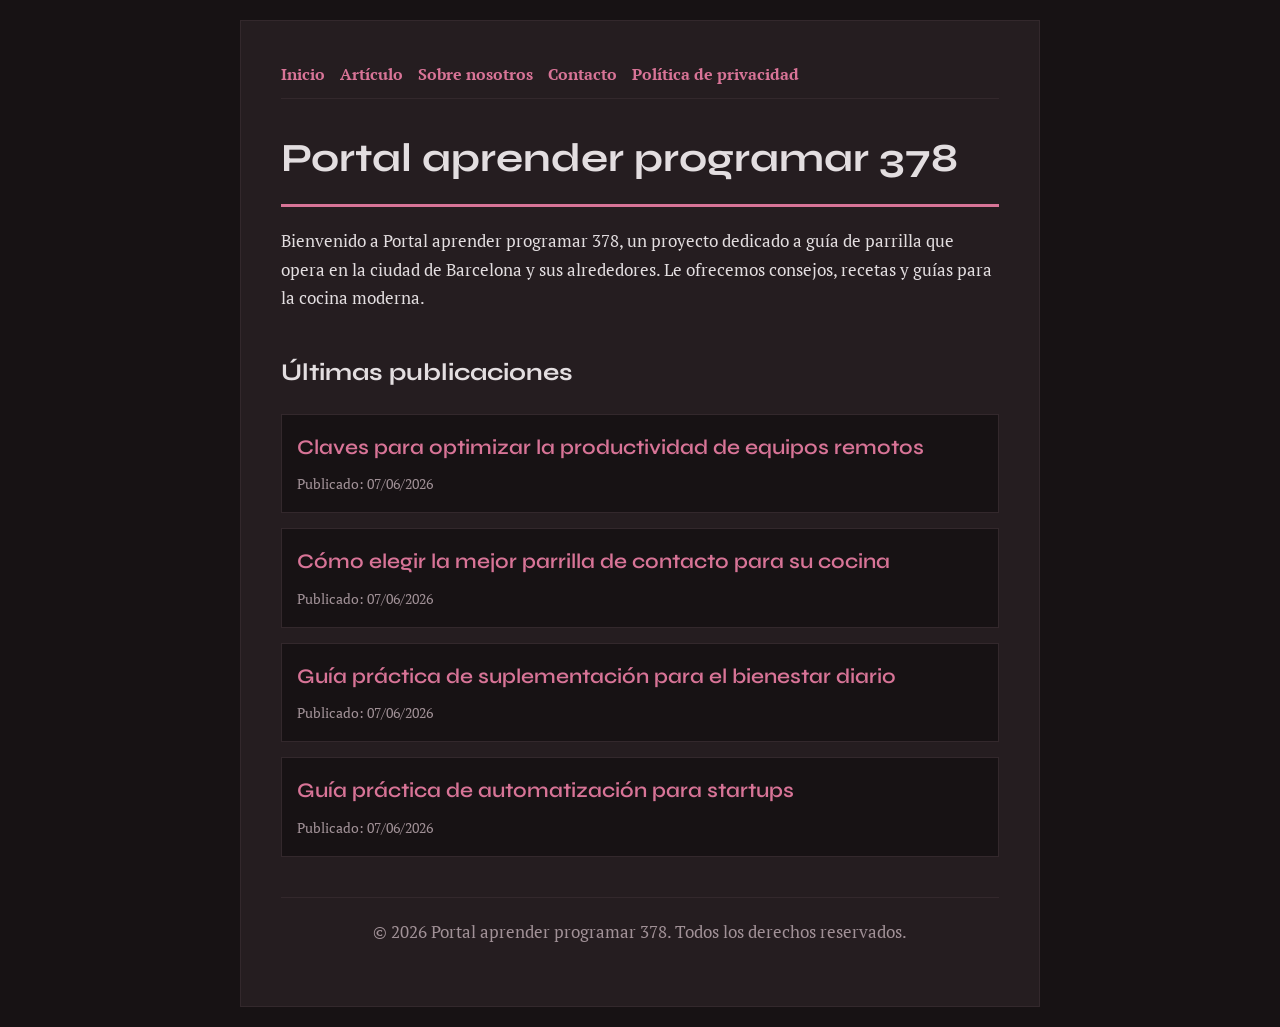
<file: index.html>
<!DOCTYPE html>
<html lang="es">
<head>
    <meta charset="UTF-8">
    <meta name="viewport" content="width=device-width, initial-scale=1.0">
    <title>Portal aprender programar 378 | Guía de parrilla - Barcelona</title>
    <meta name="description" content="Bienvenido a Portal aprender programar 378, un proyecto dedicado a guía de parrilla que opera en la ciudad de Barcelona y sus alrededores. Le ofrecemos consejos, recetas y guías para la cocina moderna.">
    <meta name="geo.region" content="ES" />
    <meta name="geo.placename" content="Barcelona" />
    <meta name="geo.position" content="41.3851;2.1734" />
    <meta name="ICBM" content="41.3851, 2.1734" />
    <link rel="stylesheet" href="style.css">
    <script type="application/ld+json">
{
  "@context": "https://schema.org",
  "@type": "LocalBusiness",
  "name": "Portal aprender programar 378",
  "url": "https://portal-aprender-programar-378.github.io",
  "telephone": "+34 93 555 45 67",
  "address": {
    "@type": "PostalAddress",
    "addressLocality": "Barcelona",
    "addressRegion": "Cataluña",
    "postalCode": "08001",
    "addressCountry": "ES"
  },
  "geo": {
    "@type": "GeoCoordinates",
    "latitude": 41.3851,
    "longitude": 2.1734
  }
}
</script>
</head>
<body>
    
        <div class="container" style="max-width: 800px;">
            <nav style="display: flex; gap: 15px; margin-bottom: 25px; border-bottom: 1px solid var(--border-color); padding-bottom: 10px; overflow-x: auto; flex-wrap: wrap;">
            <a href="index.html">Inicio</a>
            <a href="claves-para-optimizar-la-productividad-de-equipos-remotos.html">Artículo</a>
            <a href="about.html">Sobre nosotros</a>
            <a href="contact.html">Contacto</a>
            <a href="privacy.html">Política de privacidad</a>
        </nav>
            <h1>Portal aprender programar 378</h1>
            <p>Bienvenido a Portal aprender programar 378, un proyecto dedicado a guía de parrilla que opera en la ciudad de Barcelona y sus alrededores. Le ofrecemos consejos, recetas y guías para la cocina moderna.</p>
            <h2 style="margin-top: 40px;">Últimas publicaciones</h2>
            <ul style="list-style-type: none; padding-left: 0;">
                <li style="background: var(--bg-color); padding: 15px; border-radius: var(--border-radius); border: 1px solid var(--border-color); margin-bottom: 15px;">
                <h3 style="margin-bottom: 5px; font-size: 1.3rem;"><a href="claves-para-optimizar-la-productividad-de-equipos-remotos.html">Claves para optimizar la productividad de equipos remotos</a></h3>
                <span style="font-size:0.85rem; color: var(--muted-text)">Publicado: 07/06/2026</span>
            </li>
<li style="background: var(--bg-color); padding: 15px; border-radius: var(--border-radius); border: 1px solid var(--border-color); margin-bottom: 15px;">
                <h3 style="margin-bottom: 5px; font-size: 1.3rem;"><a href="como-elegir-la-mejor-parrilla-de-contacto-para-su-cocina.html">Cómo elegir la mejor parrilla de contacto para su cocina</a></h3>
                <span style="font-size:0.85rem; color: var(--muted-text)">Publicado: 07/06/2026</span>
            </li>
<li style="background: var(--bg-color); padding: 15px; border-radius: var(--border-radius); border: 1px solid var(--border-color); margin-bottom: 15px;">
                <h3 style="margin-bottom: 5px; font-size: 1.3rem;"><a href="guia-practica-de-suplementacion-para-el-bienestar-diario.html">Guía práctica de suplementación para el bienestar diario</a></h3>
                <span style="font-size:0.85rem; color: var(--muted-text)">Publicado: 07/06/2026</span>
            </li>
<li style="background: var(--bg-color); padding: 15px; border-radius: var(--border-radius); border: 1px solid var(--border-color); margin-bottom: 15px;">
                <h3 style="margin-bottom: 5px; font-size: 1.3rem;"><a href="guia-practica-de-automatizacion-para-startups.html">Guía práctica de automatización para startups</a></h3>
                <span style="font-size:0.85rem; color: var(--muted-text)">Publicado: 07/06/2026</span>
            </li>

            </ul>
            <footer>
                <p>&copy; 2026 Portal aprender programar 378. Todos los derechos reservados.</p>
            </footer>
        </div>
        
</body>
</html>
</file>
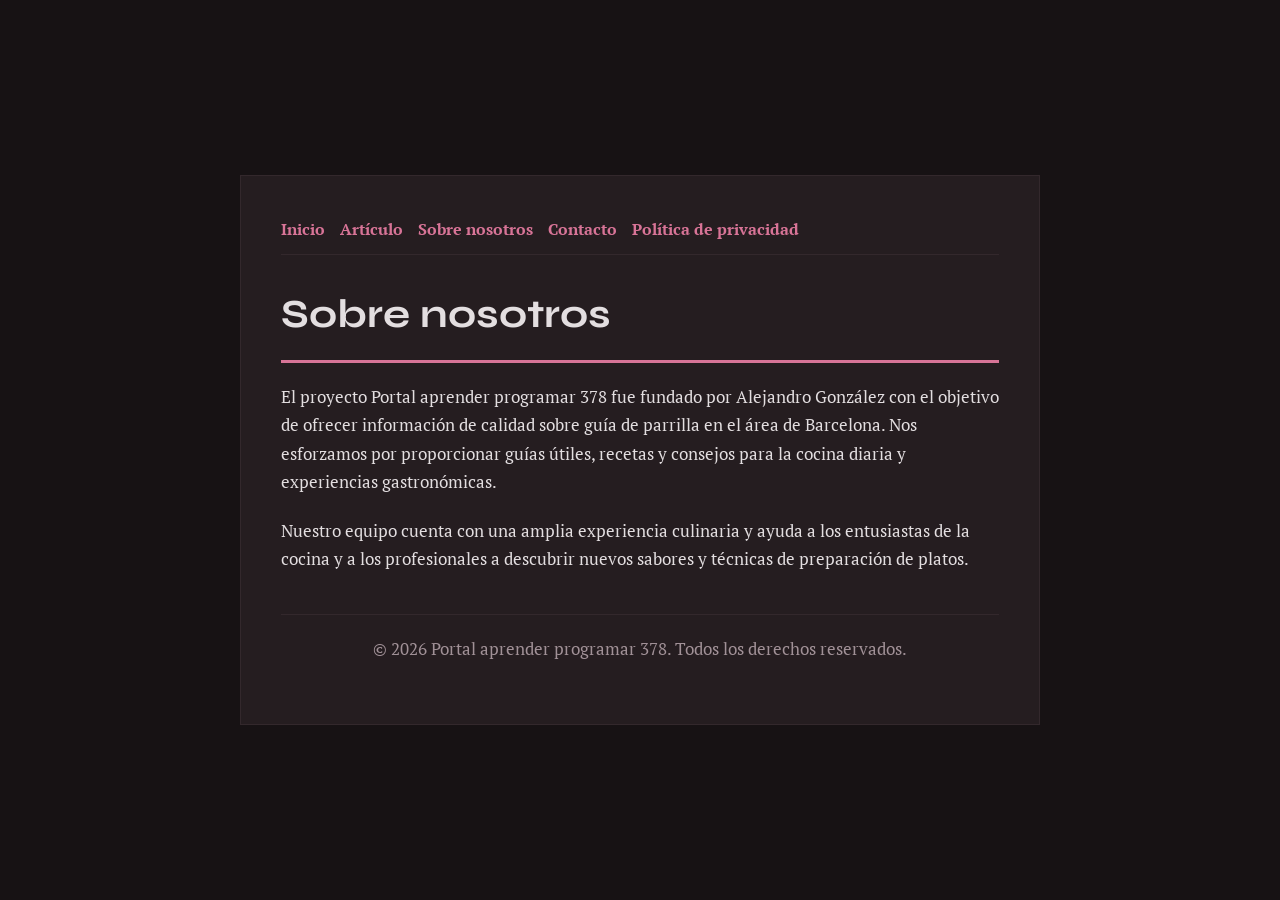
<file: about.html>
<!DOCTYPE html>
<html lang="es">
<head>
    <meta charset="UTF-8">
    <meta name="viewport" content="width=device-width, initial-scale=1.0">
    <title>Sobre nosotros | Portal aprender programar 378</title>
    <meta name="description" content="El proyecto Portal aprender programar 378 fue fundado por Alejandro González con el objetivo de ofrecer información de calidad sobre guía de parrilla en el área de Barcelona. Nos esforzamos por proporcionar guías útiles, recetas y consejos para la cocina diaria y experiencias gastronómicas.">
    <meta name="geo.region" content="ES" />
    <meta name="geo.placename" content="Barcelona" />
    <meta name="geo.position" content="41.3851;2.1734" />
    <meta name="ICBM" content="41.3851, 2.1734" />
    <link rel="stylesheet" href="style.css">
</head>
<body>
    
        <div class="container" style="max-width: 800px;">
            <nav style="display: flex; gap: 15px; margin-bottom: 25px; border-bottom: 1px solid var(--border-color); padding-bottom: 10px; overflow-x: auto; flex-wrap: wrap;">
            <a href="index.html">Inicio</a>
            <a href="claves-para-optimizar-la-productividad-de-equipos-remotos.html">Artículo</a>
            <a href="about.html">Sobre nosotros</a>
            <a href="contact.html">Contacto</a>
            <a href="privacy.html">Política de privacidad</a>
        </nav>
            <h1>Sobre nosotros</h1>
            <p>El proyecto Portal aprender programar 378 fue fundado por Alejandro González con el objetivo de ofrecer información de calidad sobre guía de parrilla en el área de Barcelona. Nos esforzamos por proporcionar guías útiles, recetas y consejos para la cocina diaria y experiencias gastronómicas.</p>
            <p>Nuestro equipo cuenta con una amplia experiencia culinaria y ayuda a los entusiastas de la cocina y a los profesionales a descubrir nuevos sabores y técnicas de preparación de platos.</p>
            <footer>
                <p>&copy; 2026 Portal aprender programar 378. Todos los derechos reservados.</p>
            </footer>
        </div>
        
</body>
</html>
</file>
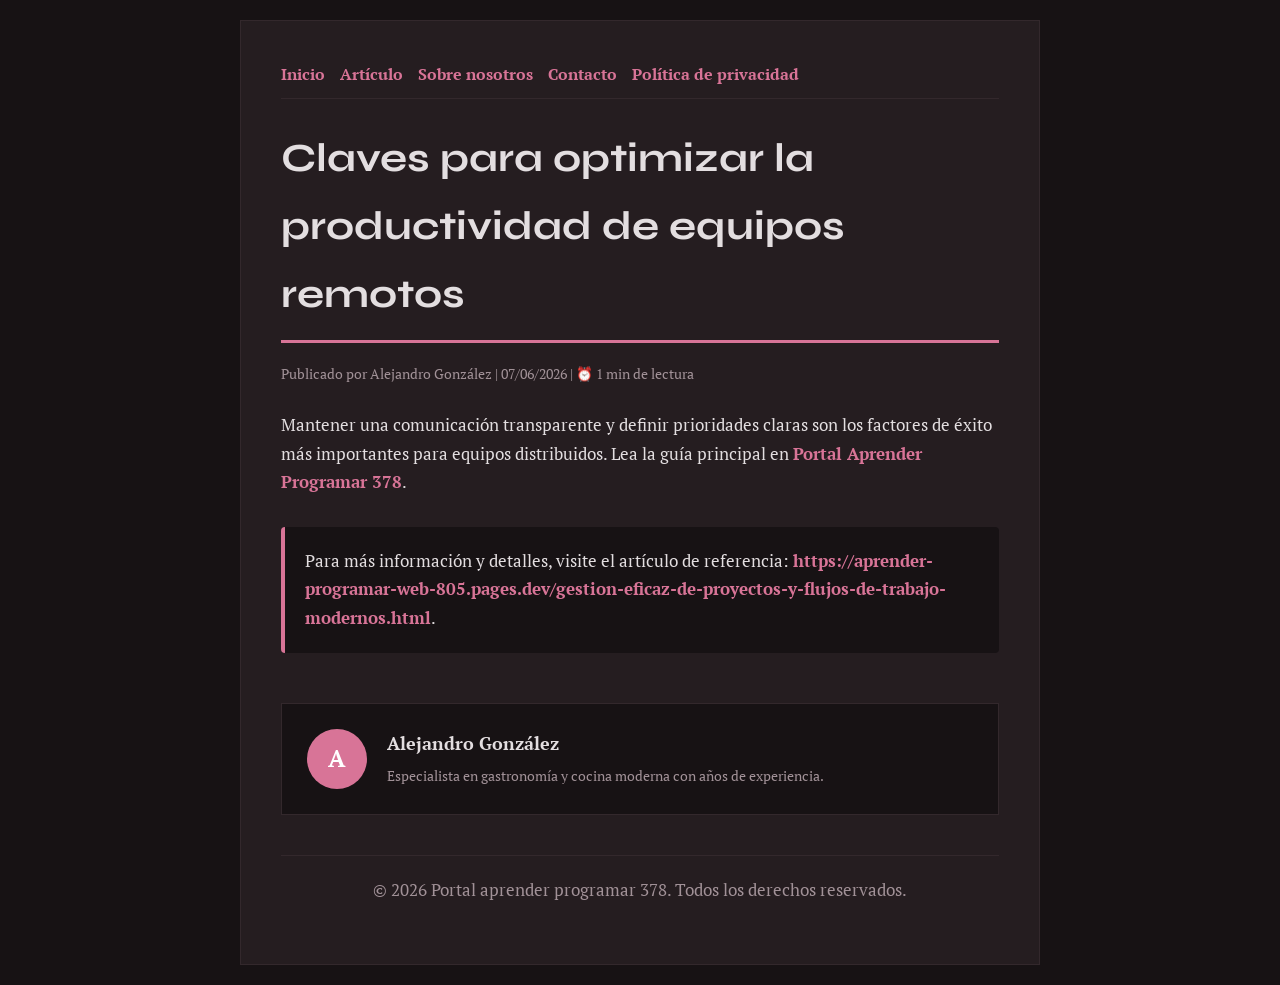
<file: claves-para-optimizar-la-productividad-de-equipos-remotos.html>
<!DOCTYPE html>
<html lang="es">
<head>
    <meta charset="UTF-8">
    <meta name="viewport" content="width=device-width, initial-scale=1.0">
    <title>Claves para optimizar la productividad de equipos remotos - Portal aprender programar 378</title>
    <meta name="description" content="Claves para optimizar la productividad de equipos remotos">
    <meta name="geo.region" content="ES" />
    <meta name="geo.placename" content="Barcelona" />
    <meta name="geo.position" content="41.3851;2.1734" />
    <meta name="ICBM" content="41.3851, 2.1734" />
    <link rel="stylesheet" href="style.css">
</head>
<body>
    
            <div class="container" style="max-width: 800px;">
                <nav style="display: flex; gap: 15px; margin-bottom: 25px; border-bottom: 1px solid var(--border-color); padding-bottom: 10px; overflow-x: auto; flex-wrap: wrap;">
            <a href="index.html">Inicio</a>
            <a href="claves-para-optimizar-la-productividad-de-equipos-remotos.html">Artículo</a>
            <a href="about.html">Sobre nosotros</a>
            <a href="contact.html">Contacto</a>
            <a href="privacy.html">Política de privacidad</a>
        </nav>
                <h1>Claves para optimizar la productividad de equipos remotos</h1>
                <div style="font-size:0.85rem; color: var(--muted-text); margin-bottom: 25px;">
                    Publicado por Alejandro González | 07/06/2026 | ⏰ 1 min de lectura
                </div>
                <article style="margin-top: 20px;">
                    <p>Mantener una comunicación transparente y definir prioridades claras son los factores de éxito más importantes para equipos distribuidos. Lea la guía principal en <a href="https://aprender-programar-web-805.pages.dev/gestion-eficaz-de-proyectos-y-flujos-de-trabajo-modernos.html">Portal Aprender Programar 378</a>.</p>
                    <div class="link-resource" style="margin-top: 30px; padding: 20px; border-left: 4px solid var(--primary-color); background: var(--bg-color); border-radius: 4px;"><p style="margin: 0;">Para más información y detalles, visite el artículo de referencia: <strong><a href="https://aprender-programar-web-805.pages.dev/gestion-eficaz-de-proyectos-y-flujos-de-trabajo-modernos.html">https://aprender-programar-web-805.pages.dev/gestion-eficaz-de-proyectos-y-flujos-de-trabajo-modernos.html</a></strong>.</p></div>
                </article>
                
            <div class="author-box" style="margin-top: 50px; padding: 25px; background: var(--bg-color); border: 1px solid var(--border-color); border-radius: var(--border-radius); display: flex; gap: 20px; align-items: center;">
                <div style="width: 60px; height: 60px; border-radius: 50%; background: var(--primary-color); display: flex; align-items: center; justify-content: center; color: white; font-weight: bold; font-size: 1.5rem;">A</div>
                <div>
                    <h4 style="margin-bottom: 5px; font-weight: bold; font-size: 1.1rem;">Alejandro González</h4>
                    <p style="margin: 0; font-size: 0.9rem; color: var(--muted-text);">Especialista en gastronomía y cocina moderna con años de experiencia.</p>
                </div>
            </div>
            
                <footer>
                    <p>&copy; 2026 Portal aprender programar 378. Todos los derechos reservados.</p>
                </footer>
            </div>
            
</body>
</html>
</file>
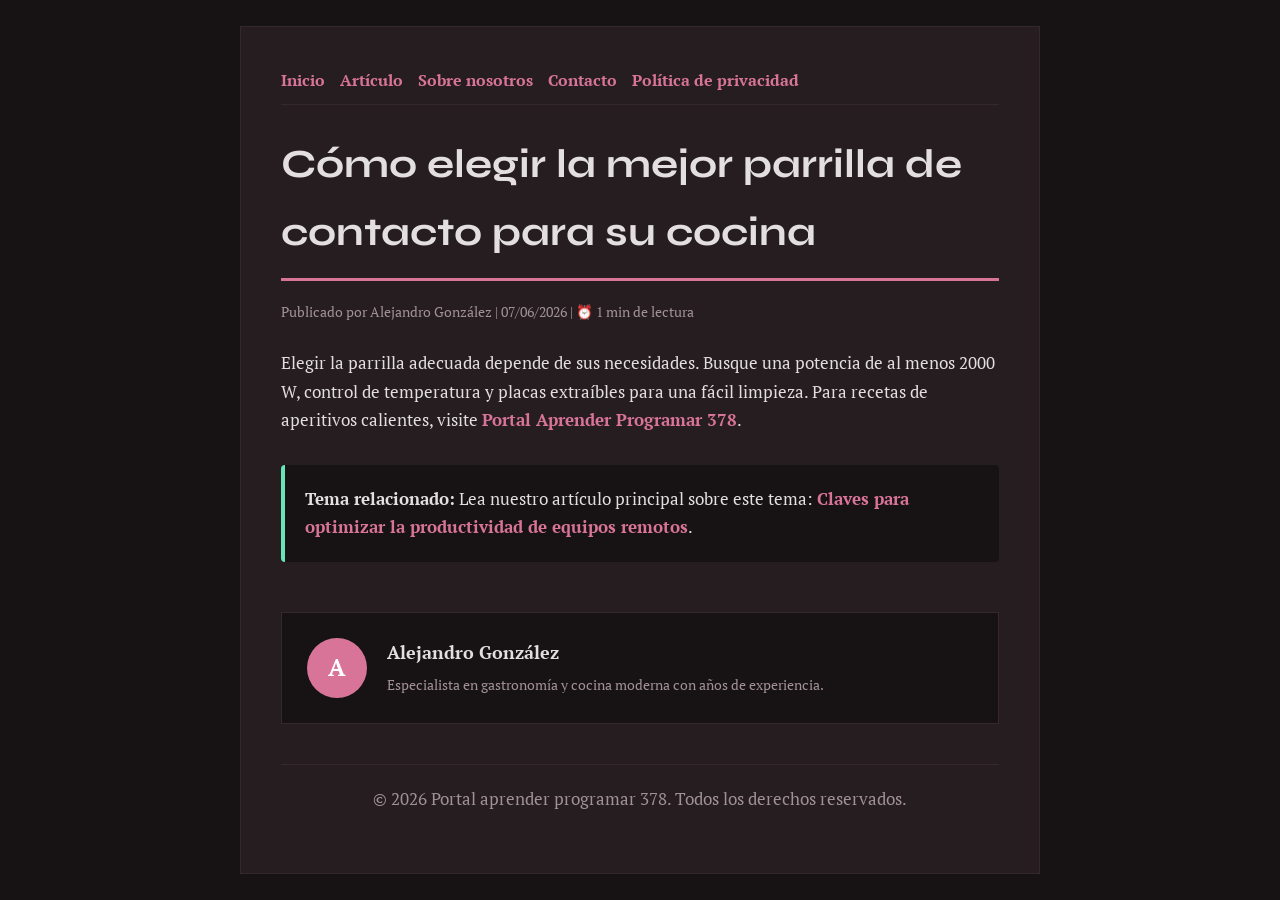
<file: como-elegir-la-mejor-parrilla-de-contacto-para-su-cocina.html>
<!DOCTYPE html>
<html lang="es">
<head>
    <meta charset="UTF-8">
    <meta name="viewport" content="width=device-width, initial-scale=1.0">
    <title>Cómo elegir la mejor parrilla de contacto para su cocina - Portal aprender programar 378</title>
    <meta name="description" content="Cómo elegir la mejor parrilla de contacto para su cocina">
    <meta name="geo.region" content="ES" />
    <meta name="geo.placename" content="Barcelona" />
    <meta name="geo.position" content="41.3851;2.1734" />
    <meta name="ICBM" content="41.3851, 2.1734" />
    <link rel="stylesheet" href="style.css">
</head>
<body>
    
            <div class="container" style="max-width: 800px;">
                <nav style="display: flex; gap: 15px; margin-bottom: 25px; border-bottom: 1px solid var(--border-color); padding-bottom: 10px; overflow-x: auto; flex-wrap: wrap;">
            <a href="index.html">Inicio</a>
            <a href="claves-para-optimizar-la-productividad-de-equipos-remotos.html">Artículo</a>
            <a href="about.html">Sobre nosotros</a>
            <a href="contact.html">Contacto</a>
            <a href="privacy.html">Política de privacidad</a>
        </nav>
                <h1>Cómo elegir la mejor parrilla de contacto para su cocina</h1>
                <div style="font-size:0.85rem; color: var(--muted-text); margin-bottom: 25px;">
                    Publicado por Alejandro González | 07/06/2026 | ⏰ 1 min de lectura
                </div>
                <article style="margin-top: 20px;">
                    <p>Elegir la parrilla adecuada depende de sus necesidades. Busque una potencia de al menos 2000 W, control de temperatura y placas extraíbles para una fácil limpieza. Para recetas de aperitivos calientes, visite <a href="https://aprender-programar-web-805.pages.dev/gestion-eficaz-de-proyectos-y-flujos-de-trabajo-modernos.html">Portal Aprender Programar 378</a>.</p>
                    <div class="link-resource" style="margin-top: 30px; padding: 20px; border-left: 4px solid var(--accent-color); background: var(--bg-color); border-radius: 4px;"><p style="margin: 0;"><strong>Tema relacionado:</strong> Lea nuestro artículo principal sobre este tema: <a href="claves-para-optimizar-la-productividad-de-equipos-remotos.html">Claves para optimizar la productividad de equipos remotos</a>.</p></div>
                </article>
                
            <div class="author-box" style="margin-top: 50px; padding: 25px; background: var(--bg-color); border: 1px solid var(--border-color); border-radius: var(--border-radius); display: flex; gap: 20px; align-items: center;">
                <div style="width: 60px; height: 60px; border-radius: 50%; background: var(--primary-color); display: flex; align-items: center; justify-content: center; color: white; font-weight: bold; font-size: 1.5rem;">A</div>
                <div>
                    <h4 style="margin-bottom: 5px; font-weight: bold; font-size: 1.1rem;">Alejandro González</h4>
                    <p style="margin: 0; font-size: 0.9rem; color: var(--muted-text);">Especialista en gastronomía y cocina moderna con años de experiencia.</p>
                </div>
            </div>
            
                <footer>
                    <p>&copy; 2026 Portal aprender programar 378. Todos los derechos reservados.</p>
                </footer>
            </div>
            
</body>
</html>
</file>
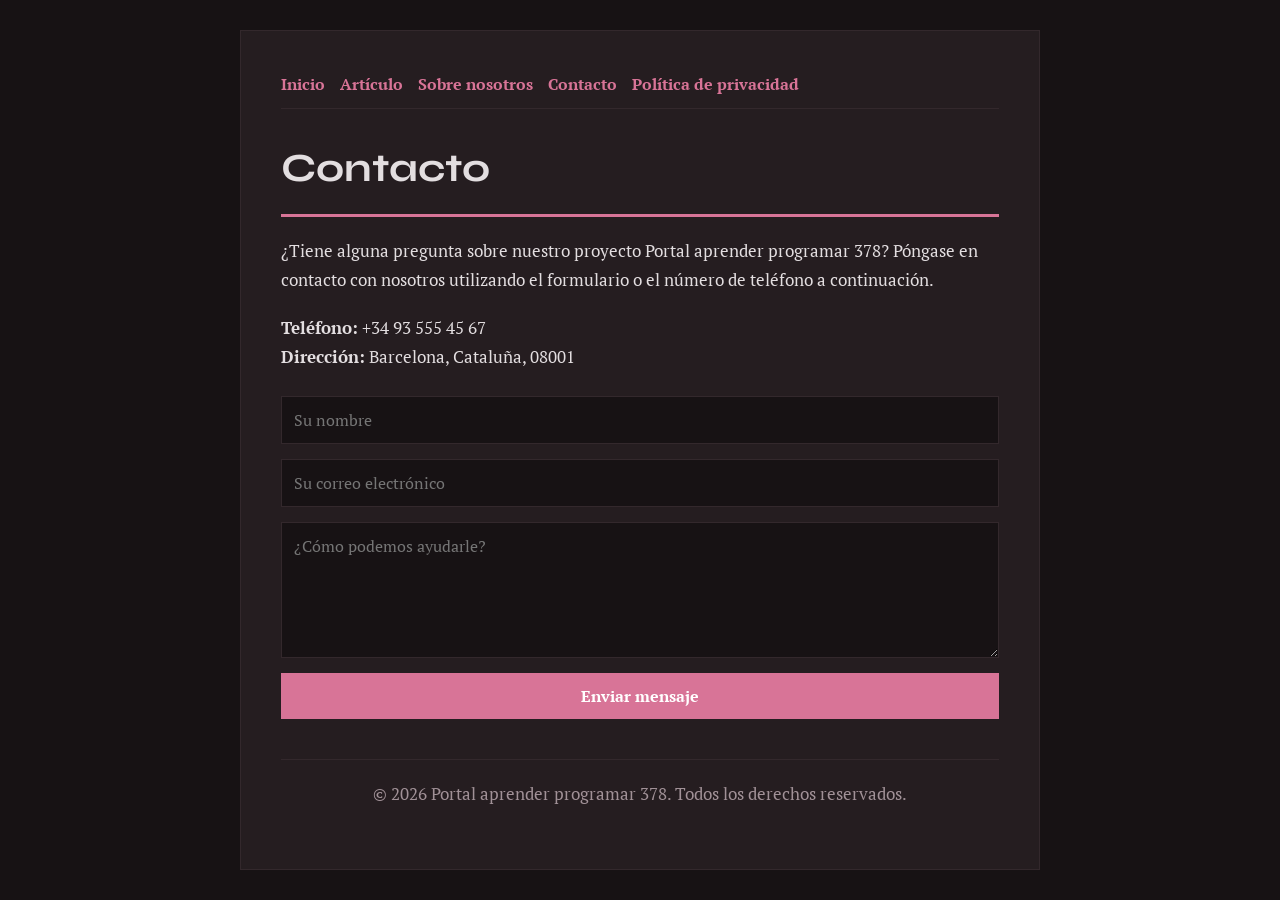
<file: contact.html>
<!DOCTYPE html>
<html lang="es">
<head>
    <meta charset="UTF-8">
    <meta name="viewport" content="width=device-width, initial-scale=1.0">
    <title>Contacto | Portal aprender programar 378</title>
    <meta name="description" content="¿Tiene alguna pregunta sobre nuestro proyecto Portal aprender programar 378? Póngase en contacto con nosotros utilizando el formulario o el número de teléfono a continuación.">
    <meta name="geo.region" content="ES" />
    <meta name="geo.placename" content="Barcelona" />
    <meta name="geo.position" content="41.3851;2.1734" />
    <meta name="ICBM" content="41.3851, 2.1734" />
    <link rel="stylesheet" href="style.css">
</head>
<body>
    
        <div class="container" style="max-width: 800px;">
            <nav style="display: flex; gap: 15px; margin-bottom: 25px; border-bottom: 1px solid var(--border-color); padding-bottom: 10px; overflow-x: auto; flex-wrap: wrap;">
            <a href="index.html">Inicio</a>
            <a href="claves-para-optimizar-la-productividad-de-equipos-remotos.html">Artículo</a>
            <a href="about.html">Sobre nosotros</a>
            <a href="contact.html">Contacto</a>
            <a href="privacy.html">Política de privacidad</a>
        </nav>
            <h1>Contacto</h1>
            <p>¿Tiene alguna pregunta sobre nuestro proyecto Portal aprender programar 378? Póngase en contacto con nosotros utilizando el formulario o el número de teléfono a continuación.</p>
            <p><strong>Teléfono:</strong> +34 93 555 45 67<br><strong>Dirección:</strong> Barcelona, Cataluña, 08001</p>
            <form action="https://formspree.io/f/placeholder" method="POST">
                <input type="text" name="name" placeholder="Su nombre" required>
                <input type="email" name="email" placeholder="Su correo electrónico" required>
                <textarea name="message" placeholder="¿Cómo podemos ayudarle?" rows="5" required></textarea>
                <button type="submit">Enviar mensaje</button>
            </form>
            <footer>
                <p>&copy; 2026 Portal aprender programar 378. Todos los derechos reservados.</p>
            </footer>
        </div>
        
</body>
</html>
</file>
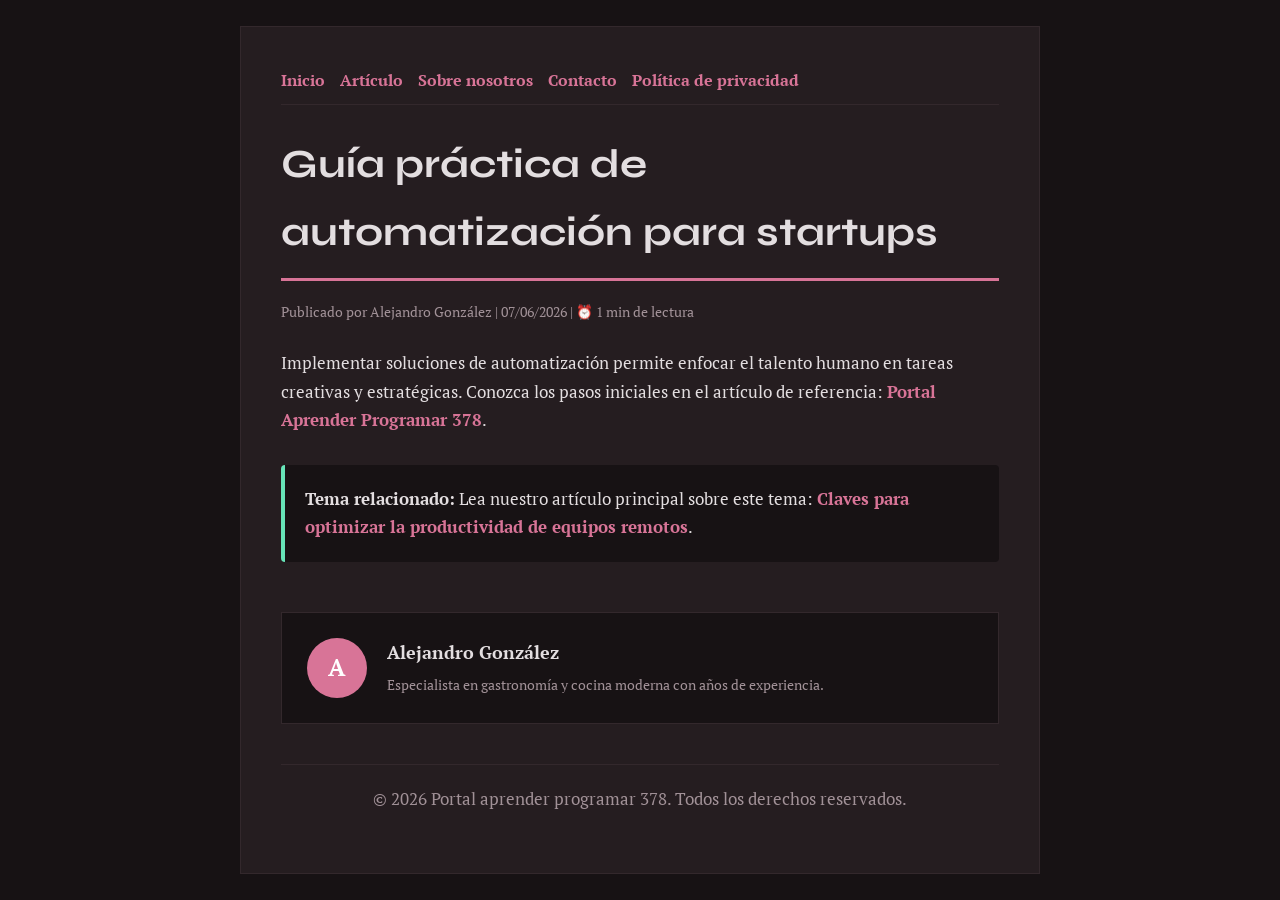
<file: guia-practica-de-automatizacion-para-startups.html>
<!DOCTYPE html>
<html lang="es">
<head>
    <meta charset="UTF-8">
    <meta name="viewport" content="width=device-width, initial-scale=1.0">
    <title>Guía práctica de automatización para startups - Portal aprender programar 378</title>
    <meta name="description" content="Guía práctica de automatización para startups">
    <meta name="geo.region" content="ES" />
    <meta name="geo.placename" content="Barcelona" />
    <meta name="geo.position" content="41.3851;2.1734" />
    <meta name="ICBM" content="41.3851, 2.1734" />
    <link rel="stylesheet" href="style.css">
</head>
<body>
    
            <div class="container" style="max-width: 800px;">
                <nav style="display: flex; gap: 15px; margin-bottom: 25px; border-bottom: 1px solid var(--border-color); padding-bottom: 10px; overflow-x: auto; flex-wrap: wrap;">
            <a href="index.html">Inicio</a>
            <a href="claves-para-optimizar-la-productividad-de-equipos-remotos.html">Artículo</a>
            <a href="about.html">Sobre nosotros</a>
            <a href="contact.html">Contacto</a>
            <a href="privacy.html">Política de privacidad</a>
        </nav>
                <h1>Guía práctica de automatización para startups</h1>
                <div style="font-size:0.85rem; color: var(--muted-text); margin-bottom: 25px;">
                    Publicado por Alejandro González | 07/06/2026 | ⏰ 1 min de lectura
                </div>
                <article style="margin-top: 20px;">
                    <p>Implementar soluciones de automatización permite enfocar el talento humano en tareas creativas y estratégicas. Conozca los pasos iniciales en el artículo de referencia: <a href="https://aprender-programar-web-805.pages.dev/gestion-eficaz-de-proyectos-y-flujos-de-trabajo-modernos.html">Portal Aprender Programar 378</a>.</p>
                    <div class="link-resource" style="margin-top: 30px; padding: 20px; border-left: 4px solid var(--accent-color); background: var(--bg-color); border-radius: 4px;"><p style="margin: 0;"><strong>Tema relacionado:</strong> Lea nuestro artículo principal sobre este tema: <a href="claves-para-optimizar-la-productividad-de-equipos-remotos.html">Claves para optimizar la productividad de equipos remotos</a>.</p></div>
                </article>
                
            <div class="author-box" style="margin-top: 50px; padding: 25px; background: var(--bg-color); border: 1px solid var(--border-color); border-radius: var(--border-radius); display: flex; gap: 20px; align-items: center;">
                <div style="width: 60px; height: 60px; border-radius: 50%; background: var(--primary-color); display: flex; align-items: center; justify-content: center; color: white; font-weight: bold; font-size: 1.5rem;">A</div>
                <div>
                    <h4 style="margin-bottom: 5px; font-weight: bold; font-size: 1.1rem;">Alejandro González</h4>
                    <p style="margin: 0; font-size: 0.9rem; color: var(--muted-text);">Especialista en gastronomía y cocina moderna con años de experiencia.</p>
                </div>
            </div>
            
                <footer>
                    <p>&copy; 2026 Portal aprender programar 378. Todos los derechos reservados.</p>
                </footer>
            </div>
            
</body>
</html>
</file>
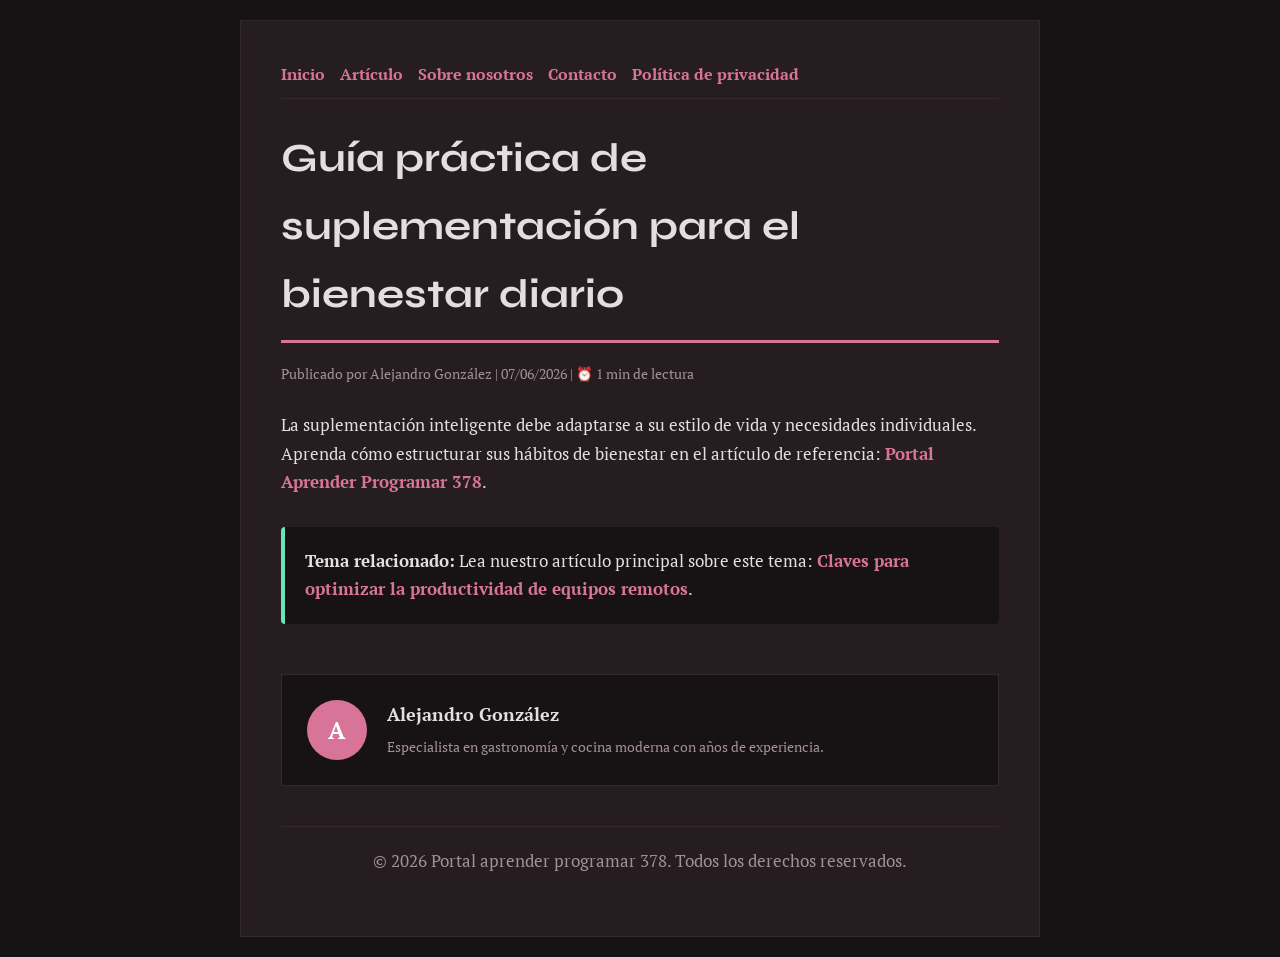
<file: guia-practica-de-suplementacion-para-el-bienestar-diario.html>
<!DOCTYPE html>
<html lang="es">
<head>
    <meta charset="UTF-8">
    <meta name="viewport" content="width=device-width, initial-scale=1.0">
    <title>Guía práctica de suplementación para el bienestar diario - Portal aprender programar 378</title>
    <meta name="description" content="Guía práctica de suplementación para el bienestar diario">
    <meta name="geo.region" content="ES" />
    <meta name="geo.placename" content="Barcelona" />
    <meta name="geo.position" content="41.3851;2.1734" />
    <meta name="ICBM" content="41.3851, 2.1734" />
    <link rel="stylesheet" href="style.css">
</head>
<body>
    
            <div class="container" style="max-width: 800px;">
                <nav style="display: flex; gap: 15px; margin-bottom: 25px; border-bottom: 1px solid var(--border-color); padding-bottom: 10px; overflow-x: auto; flex-wrap: wrap;">
            <a href="index.html">Inicio</a>
            <a href="claves-para-optimizar-la-productividad-de-equipos-remotos.html">Artículo</a>
            <a href="about.html">Sobre nosotros</a>
            <a href="contact.html">Contacto</a>
            <a href="privacy.html">Política de privacidad</a>
        </nav>
                <h1>Guía práctica de suplementación para el bienestar diario</h1>
                <div style="font-size:0.85rem; color: var(--muted-text); margin-bottom: 25px;">
                    Publicado por Alejandro González | 07/06/2026 | ⏰ 1 min de lectura
                </div>
                <article style="margin-top: 20px;">
                    <p>La suplementación inteligente debe adaptarse a su estilo de vida y necesidades individuales. Aprenda cómo estructurar sus hábitos de bienestar en el artículo de referencia: <a href="https://aprender-programar-web-805.pages.dev/gestion-eficaz-de-proyectos-y-flujos-de-trabajo-modernos.html">Portal Aprender Programar 378</a>.</p>
                    <div class="link-resource" style="margin-top: 30px; padding: 20px; border-left: 4px solid var(--accent-color); background: var(--bg-color); border-radius: 4px;"><p style="margin: 0;"><strong>Tema relacionado:</strong> Lea nuestro artículo principal sobre este tema: <a href="claves-para-optimizar-la-productividad-de-equipos-remotos.html">Claves para optimizar la productividad de equipos remotos</a>.</p></div>
                </article>
                
            <div class="author-box" style="margin-top: 50px; padding: 25px; background: var(--bg-color); border: 1px solid var(--border-color); border-radius: var(--border-radius); display: flex; gap: 20px; align-items: center;">
                <div style="width: 60px; height: 60px; border-radius: 50%; background: var(--primary-color); display: flex; align-items: center; justify-content: center; color: white; font-weight: bold; font-size: 1.5rem;">A</div>
                <div>
                    <h4 style="margin-bottom: 5px; font-weight: bold; font-size: 1.1rem;">Alejandro González</h4>
                    <p style="margin: 0; font-size: 0.9rem; color: var(--muted-text);">Especialista en gastronomía y cocina moderna con años de experiencia.</p>
                </div>
            </div>
            
                <footer>
                    <p>&copy; 2026 Portal aprender programar 378. Todos los derechos reservados.</p>
                </footer>
            </div>
            
</body>
</html>
</file>
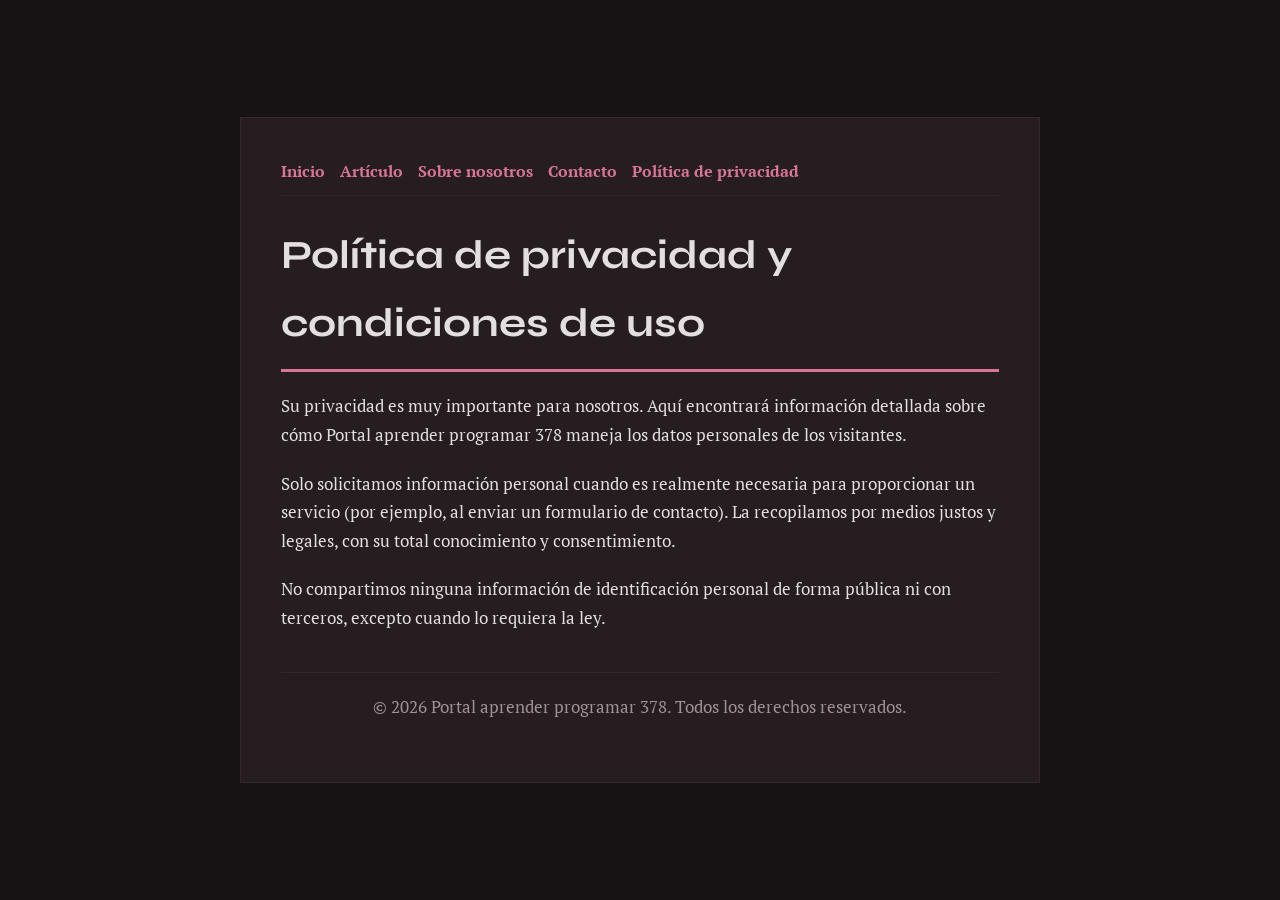
<file: privacy.html>
<!DOCTYPE html>
<html lang="es">
<head>
    <meta charset="UTF-8">
    <meta name="viewport" content="width=device-width, initial-scale=1.0">
    <title>Política de privacidad y condiciones de uso - Portal aprender programar 378</title>
    <meta name="description" content="Su privacidad es muy importante para nosotros. Aquí encontrará información detallada sobre cómo Portal aprender programar 378 maneja los datos personales de los visitantes.">
    <meta name="geo.region" content="ES" />
    <meta name="geo.placename" content="Barcelona" />
    <meta name="geo.position" content="41.3851;2.1734" />
    <meta name="ICBM" content="41.3851, 2.1734" />
    <link rel="stylesheet" href="style.css">
</head>
<body>
    
        <div class="container" style="max-width: 800px;">
            <nav style="display: flex; gap: 15px; margin-bottom: 25px; border-bottom: 1px solid var(--border-color); padding-bottom: 10px; overflow-x: auto; flex-wrap: wrap;">
            <a href="index.html">Inicio</a>
            <a href="claves-para-optimizar-la-productividad-de-equipos-remotos.html">Artículo</a>
            <a href="about.html">Sobre nosotros</a>
            <a href="contact.html">Contacto</a>
            <a href="privacy.html">Política de privacidad</a>
        </nav>
            <h1>Política de privacidad y condiciones de uso</h1>
            <p>Su privacidad es muy importante para nosotros. Aquí encontrará información detallada sobre cómo Portal aprender programar 378 maneja los datos personales de los visitantes.</p>
            <p>Solo solicitamos información personal cuando es realmente necesaria para proporcionar un servicio (por ejemplo, al enviar un formulario de contacto). La recopilamos por medios justos y legales, con su total conocimiento y consentimiento.</p>
            <p>No compartimos ninguna información de identificación personal de forma pública ni con terceros, excepto cuando lo requiera la ley.</p>
            <footer>
                <p>&copy; 2026 Portal aprender programar 378. Todos los derechos reservados.</p>
            </footer>
        </div>
        
</body>
</html>
</file>
<file: style.css>
@import url('https://fonts.googleapis.com/css2?family=Syne:wght@700&family=PT+Serif:wght@400;600&display=swap');

:root {
    --bg-color: hsl(339, 12%, 8%);
    --card-bg: hsl(339, 12%, 13%);
    --text-color: hsl(339, 8%, 88%);
    --muted-text: hsl(339, 8%, 60%);
    --primary-color: hsl(339, 56%, 65%);
    --accent-color: hsl(159, 70%, 65%);
    --border-color: hsl(339, 12%, 18%);
    --border-radius: 0px;
    --shadow: none;
    --font-headline: 'Syne', sans-serif;
    --font-body: 'PT Serif', sans-serif;
}

* {
    box-sizing: border-box;
    margin: 0;
    padding: 0;
}

body {
    background-color: var(--bg-color);
    color: var(--text-color);
    font-family: var(--font-body);
    line-height: 1.7;
    padding: 20px;
    display: flex;
    justify-content: center;
    min-height: 100vh;
}

a {
    color: var(--primary-color);
    text-decoration: none;
    font-weight: 600;
    transition: color 0.2s ease;
}

a:hover {
    color: var(--accent-color);
    text-decoration: underline;
}

.container {
    width: 100%;
    max-width: 900px;
    background: var(--card-bg);
    border: 1px solid var(--border-color);
    border-radius: var(--border-radius);
    padding: 40px;
    box-shadow: var(--shadow);
    margin: auto;
}

h1, h2, h3 {
    font-family: var(--font-headline);
    margin-bottom: 20px;
    color: var(--text-color);
}

h1 {
    font-size: 2.5rem;
    border-bottom: 3px solid var(--primary-color);
    padding-bottom: 12px;
}

p {
    margin-bottom: 20px;
    font-size: 1.05rem;
}

ul {
    margin-bottom: 20px;
    padding-left: 20px;
}

li {
    margin-bottom: 8px;
}

form {
    display: flex;
    flex-direction: column;
    gap: 15px;
    margin-top: 25px;
}

input, textarea, button {
    padding: 12px;
    border: 1px solid var(--border-color);
    border-radius: var(--border-radius);
    font-family: var(--font-body);
    font-size: 1rem;
    background: var(--bg-color);
    color: var(--text-color);
}

button {
    background: var(--primary-color);
    color: white;
    font-weight: 600;
    border: none;
    cursor: pointer;
    transition: background 0.2s ease;
}

button:hover {
    background: var(--accent-color);
}

footer {
    margin-top: 40px;
    border-top: 1px solid var(--border-color);
    padding-top: 20px;
    font-size: 0.9rem;
    color: var(--muted-text);
    text-align: center;
}
</file>
